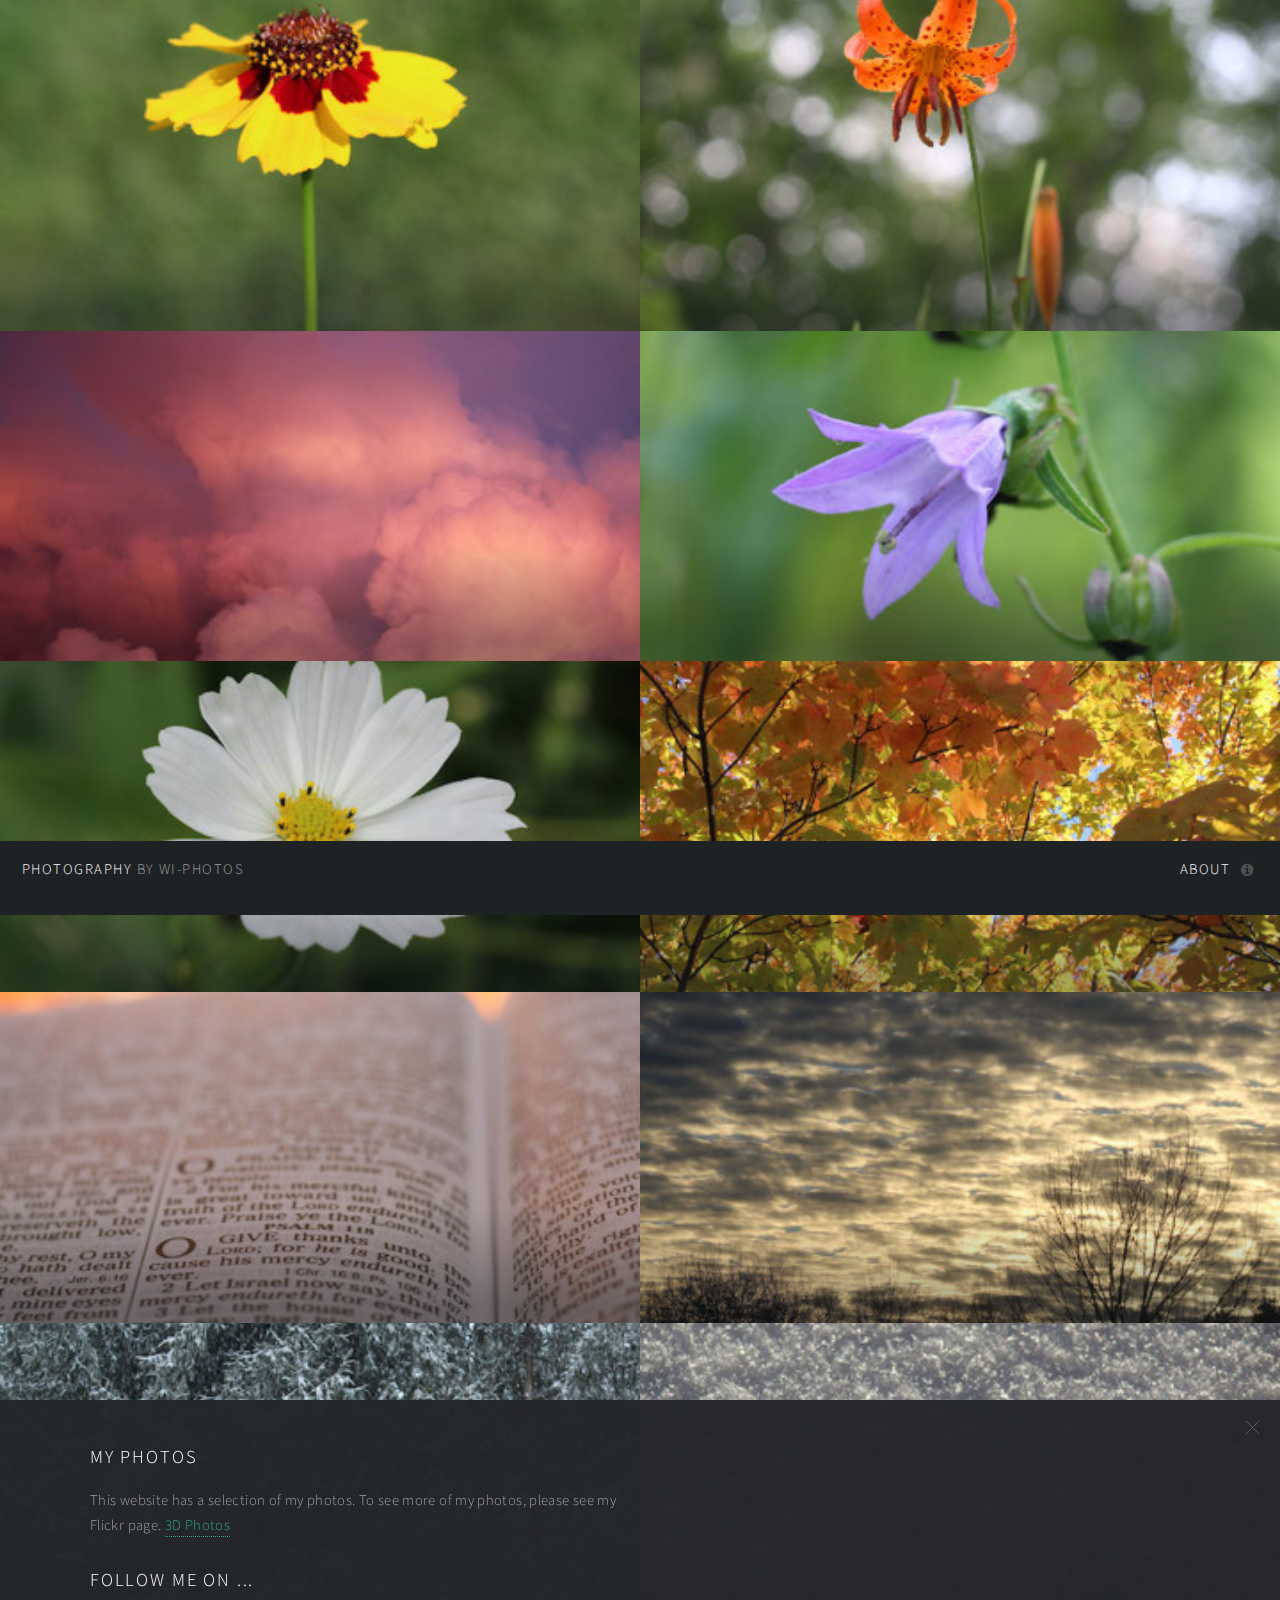
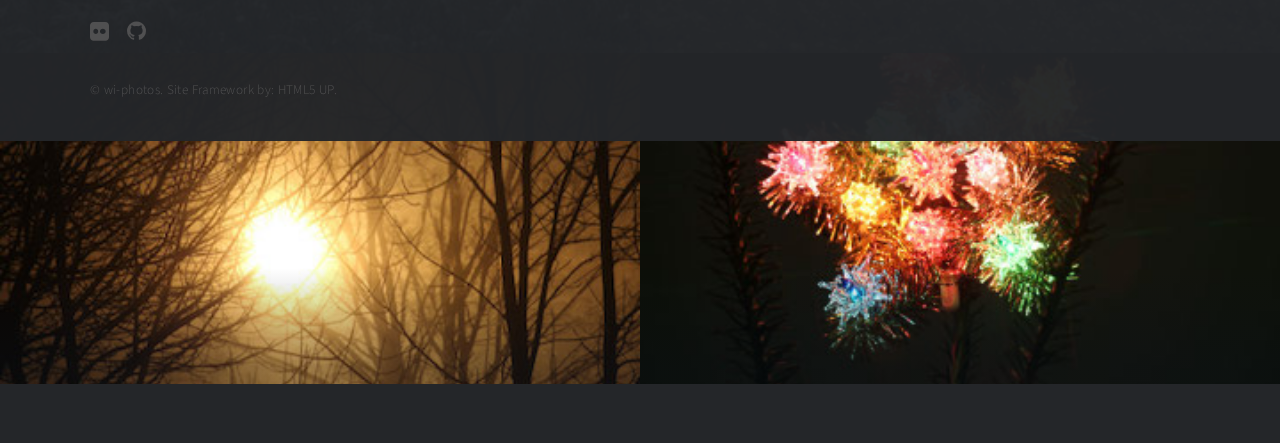
<file: photography/index.html>
<!DOCTYPE HTML>
<!--

	Credit to @ajlkn from HTML5 UP for the framework
	html5up.net | @ajlkn
	Free for personal and commercial use under the CCA 3.0 license (html5up.net/license)
-->
<html>
	<head>
		<title>photography by wi-photos</title>
		<meta charset="utf-8" />
		<meta name="viewport" content="width=device-width, initial-scale=1, user-scalable=no" />
		<!--[if lte IE 8]><script src="assets/js/ie/html5shiv.js"></script><![endif]-->
		<link rel="stylesheet" href="assets/css/main.css" />
		<!--[if lte IE 9]><link rel="stylesheet" href="assets/css/ie9.css" /><![endif]-->
		<!--[if lte IE 8]><link rel="stylesheet" href="assets/css/ie8.css" /><![endif]-->
	</head>
	<body>

		<!-- Wrapper -->
			<div id="wrapper">

				<!-- Footer -->
					<header id="header">
						<h1><a href="main.html"><strong>Photography</strong> by WI-PHOTOS</a></h1>
						<nav>
							<ul>
								<li><a href="#footer" class="icon fa-info-circle">About</a></li>
							</ul>
						</nav>
					</header>

				<!-- Main -->
					<div id="main">
						<article class="thumb">
							<a href="images/fulls/01.jpg" class="image"><img src="images/thumbs/01.jpg" alt="" /></a>
							<h2>  </h2>
							<p>  </p>
						</article>
						<article class="thumb">
							<a href="images/fulls/02.jpg" class="image"><img src="images/thumbs/02.jpg" alt="" /></a>
							<h2>  </h2>
							<p>   </p>
						</article>
						<article class="thumb">
							<a href="images/fulls/03.jpg" class="image"><img src="images/thumbs/03.jpg" alt="" /></a>
							<h2>  </h2>
							<p>  </p>
						</article>
						<article class="thumb">
							<a href="images/fulls/04.jpg" class="image"><img src="images/thumbs/04.jpg" alt="" /></a>
							<h2>   </h2>
							<p>  </p>
						</article>
						<article class="thumb">
							<a href="images/fulls/05.jpg" class="image"><img src="images/thumbs/05.jpg" alt="" /></a>
							<h2>  </h2>
							<p>  </p>
						</article>
						<article class="thumb">
							<a href="images/fulls/06.jpg" class="image"><img src="images/thumbs/06.jpg" alt="" /></a>
							<h2>   </h2>
							<p>  </p>
						</article>
						<article class="thumb">
							<a href="images/fulls/07.jpg" class="image"><img src="images/thumbs/07.jpg" alt="" /></a>
							<h2> </h2>
							<p>  </p>
						</article>
						<article class="thumb">
							<a href="images/fulls/08.jpg" class="image"><img src="images/thumbs/08.jpg" alt="" /></a>
                            <h2> </h2>
                            <p>  </p>
						</article>
						<article class="thumb">
							<a href="images/fulls/09.jpg" class="image"><img src="images/thumbs/09.jpg" alt="" /></a>
							<h2>   </h2>
							<p>   </p>
						</article>
						<article class="thumb">
							<a href="images/fulls/12.jpg" class="image"><img src="images/thumbs/12.jpg" alt="" /></a>
							<h2>   </h2>
							<p>  </p>
						</article>
						<article class="thumb">
							<a href="images/fulls/11.jpg" class="image"><img src="images/thumbs/11.jpg" alt="" /></a>
							<h2>  </h2>
							<p>  </p>
						</article>
						<article class="thumb">
							<a href="images/fulls/10.jpg" class="image"><img src="images/thumbs/10.jpg" alt="" /></a>
							<h2>   </h2>
							<p>  </p>
						</article>
					</div>

				<!-- Footer -->
					<footer id="footer" class="panel">
						<div class="inner split">
							<div>
								<section>
									<h2>My Photos</h2>
                                    <p>This website has a selection of my photos. To see more of my photos, please see my Flickr page. <a href="3dphotos/index.html">3D Photos</a> </p>
								</section>
								<section>
									<h2>Follow me on ...</h2>
									<ul class="icons">
										<li><a href="https://www.flickr.com/people/156713477@N03/" class="icon fa-flickr"><span class="label">Flickr</span></a></li>
										<li><a href="https://github.com/wi-photos" class="icon fa-github"><span class="label">GitHub</span></a></li>
									</ul>
								</section>
								<p class="copyright">
									&copy; wi-photos. Site Framework by: HTML5 UP.
								</p>
							</div>

			</div>

		<!-- Scripts -->
			<script src="assets/js/jquery.min.js"></script>
			<script src="assets/js/jquery.poptrox.min.js"></script>
			<script src="assets/js/skel.min.js"></script>
			<script src="assets/js/util.js"></script>
			<!--[if lte IE 8]><script src="assets/js/ie/respond.min.js"></script><![endif]-->
			<script src="assets/js/main.js"></script>

	</body>
</html>
</file>
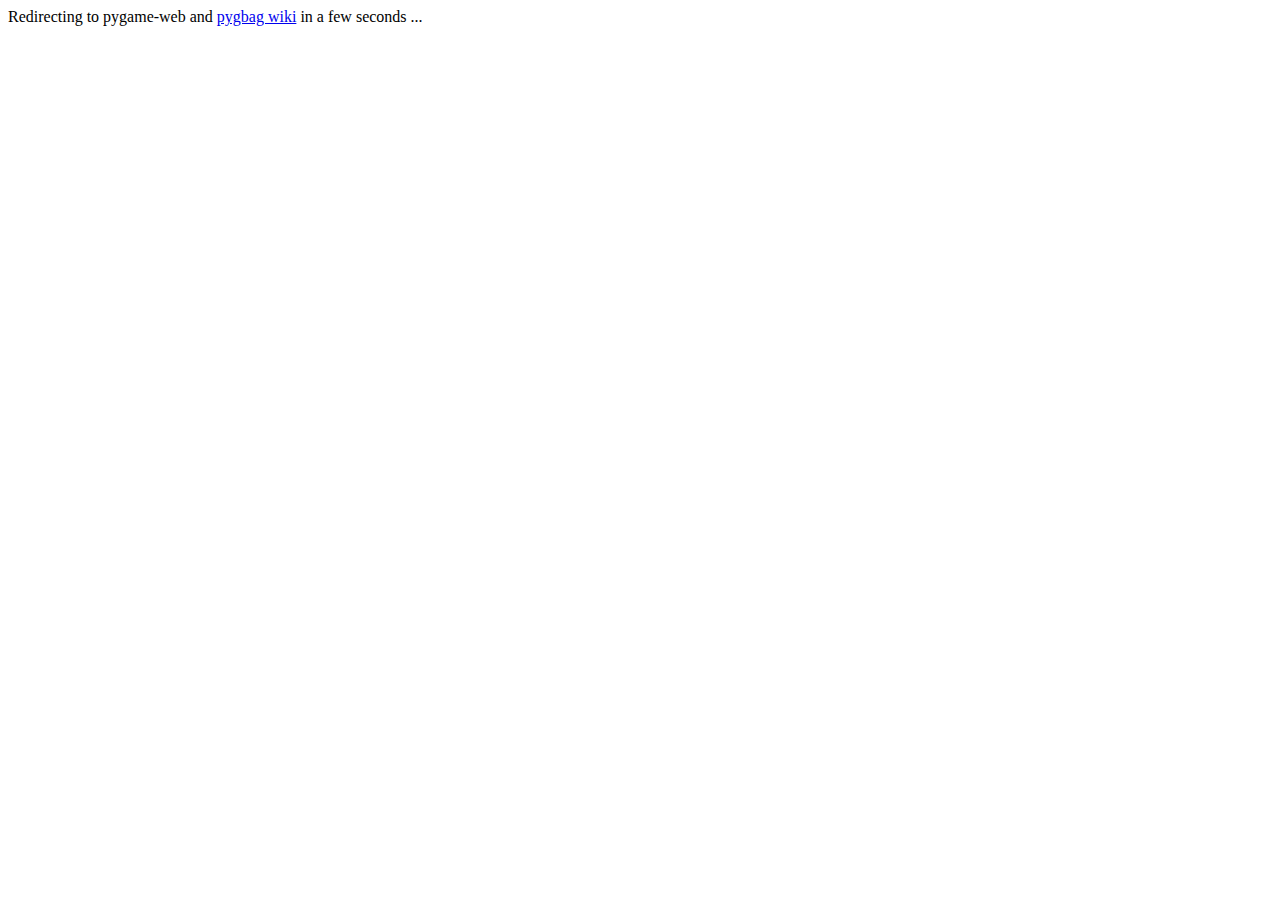
<file: archives/0.8/index.html>
<html>
    <head>
        <meta http-equiv="refresh" content="3; url=https://pygame-web.github.io">
    </head>
<body>
Redirecting to pygame-web and <a href="https://pygame-web.github.io/wiki/pygbag/">pygbag wiki</a> in a few seconds ...
</body>
</html>
</file>
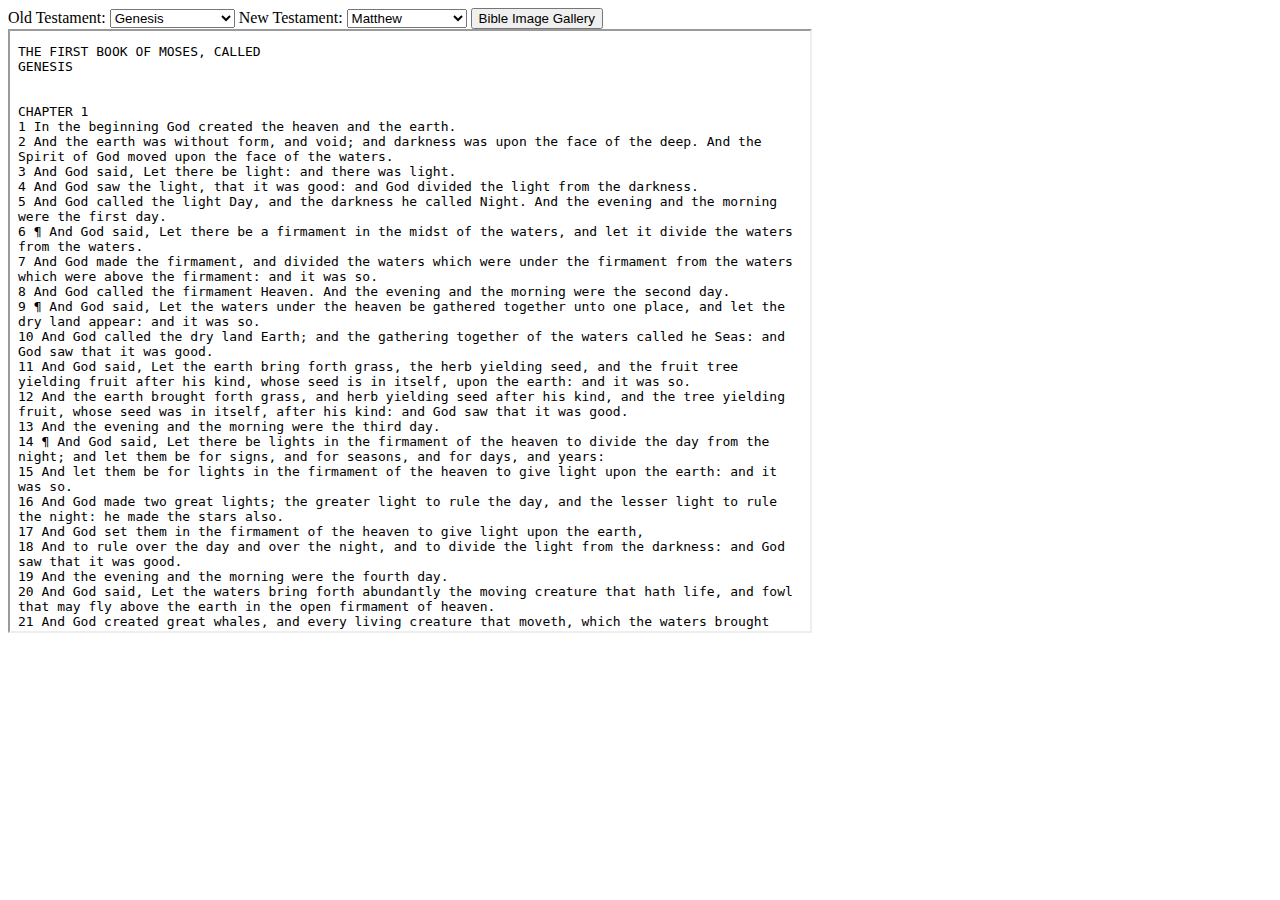
<file: games/HTML-Bible-Reader/index.html>
<!doctype html>

<script> 
x = 1;
function loadBibleBook(book)
{
x = book
document.getElementById("mainframe").src= "src/" + x + ".txt";
return false;
}
function loadBibleImageGallery()
{
document.getElementById("mainframe").src= "src/BibleImageGallery.html";
return false;
}


</script>
<label for="pages">Old Testament:</label>
<select name="pages" id="pages" onchange="loadBibleBook(this.value)">
  <option value="Genesis">Genesis</option>
  <option value="Exodus">Exodus</option>
  <option value="Leviticus">Leviticus</option>
  <option value="Numbers">Numbers</option>
  <option value="Deuteronomy">Deuteronomy</option>
  <option value="Joshua">Joshua</option>
  <option value="Judges">Judges</option>
  <option value="Ruth">Ruth</option>
  <option value="1 Samuel">1 Samuel</option>
  <option value="2 Samuel">2 Samuel</option>
  <option value="1 Kings">1 Kings</option>
  <option value="2 Kings">2 Kings</option>
  <option value="1 Chronicles">1 Chronicles</option>
  <option value="2 Chronicles">2 Chronicles</option>
  <option value="Ezra">Ezra</option>
  <option value="Nehemiah">Nehemiah</option>
  <option value="Esther">Esther</option>
  <option value="Job">Job</option>
  <option value="Psalms">Psalms</option>
  <option value="Proverbs">Proverbs</option>
  <option value="Ecclesiastes">Ecclesiastes</option>
  <option value="SongofSolomon">Song of Solomon</option>
  <option value="Isaiah">Isaiah</option>
  <option value="Jeremiah">Jeremiah</option>
  <option value="Lamentations">Lamentations</option>
  <option value="Ezekiel">Ezekiel</option>
  <option value="Daniel">Daniel</option>
  <option value="Hosea">Hosea</option>
  <option value="Joel">Joel</option>
  <option value="Amos">Amos</option>
  <option value="Obadiah">Obadiah</option>
  <option value="Jonah">Jonah</option>
  <option value="Micah">Micah</option>
  <option value="Nahum">Nahum</option>
  <option value="Habakkuk">Habakkuk</option>
  <option value="Zephaniah">Zephaniah</option>
  <option value="Haggai">Haggai</option>
  <option value="Zechariah">Zechariah</option>
  <option value="Malachi">Malachi</option>
</select>
<label for="pages">New Testament:</label>
<select name="pages" id="pages" onchange="loadBibleBook(this.value)">
  <option value="Matthew">Matthew</option>
  <option value="Mark">Mark</option>
  <option value="Luke">Luke</option>
  <option value="John">John</option>
  <option value="Acts">Acts</option>
  <option value="Romans">Romans</option>
  <option value="1 Corinthians">1 Corinthians</option>
  <option value="2 Corinthians">2 Corinthians</option>
  <option value="Galatians">Galatians</option>
  <option value="Ephesians">Ephesians</option>
  <option value="Philippians">Philippians</option>
  <option value="Colossians">Colossians</option>
  <option value="1 Thessalonians">1 Thessalonians</option>
  <option value="2 Thessalonians">2 Thessalonians</option>
  <option value="1 Timothy">1 Timothy</option>
  <option value="2 Timothy">2 Timothy</option>
  <option value="Titus">Titus</option>
  <option value="Philemon">Philemon</option>
  <option value="Hebrews">Hebrews</option>
  <option value="James">James</option>
  <option value="1 Peter">1 Peter</option>
  <option value="2 Peter">2 Peter</option>
  <option value="1 John">1 John</option>
  <option value="2 John">2 John</option>
  <option value="3 John">3 John</option>
  <option value="Jude">Jude</option>
  <option value="Revelation">Revelation</option>
</select>
<button s onclick="loadBibleImageGallery();">Bible Image Gallery</button>
<br> 
<iframe id="mainframe" width="800" height="600" src="src/Genesis.txt"></iframe>
</file>
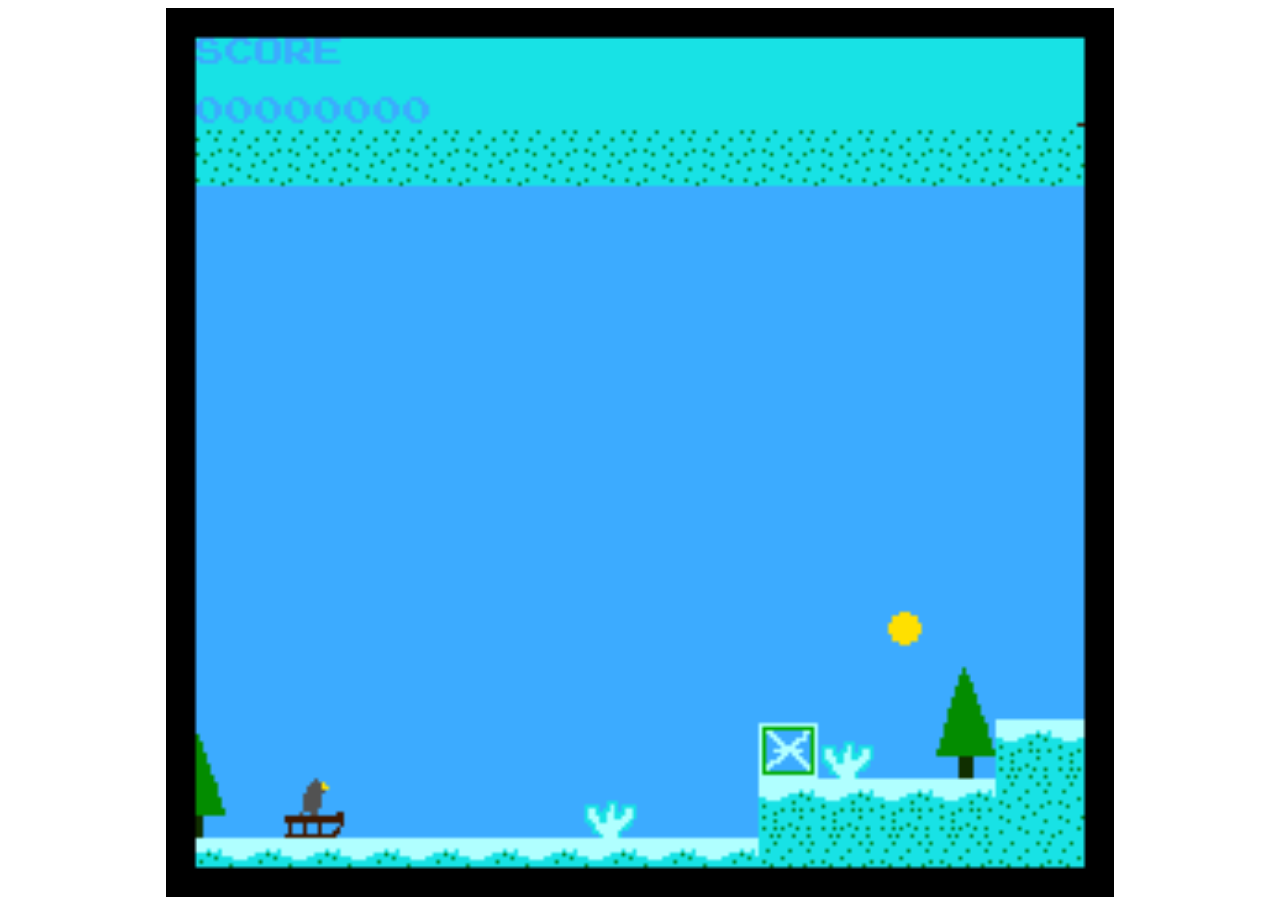
<file: games/nessledding/index.html>
<!DOCTYPE html>

<html>
	<head>
		<meta http-equiv="Content-Type" content="text/html; charset=utf-8">
		<title>Embedding Example</title>
		
		<script type="text/javascript" src="jsnes.min.js"></script>
		<script type="text/javascript" src="nes-embed.js"></script>
		<script>window.onload = function(){nes_load_url("nes-canvas", "sledding.nes");}</script>
	</head>
	<body>
		<div style="margin: auto; width: 75%;">
			<canvas id="nes-canvas" width="256" height="240" style="width: 100%"/>
		</div>
	</body>
</html>
</file>
<file: photography/assets/css/ie9.css>
/*
	Multiverse by HTML5 UP
	html5up.net | @ajlkn
	Free for personal and commercial use under the CCA 3.0 license (html5up.net/license)
*/

/* Panel */

	.panel > .inner.split:after {
		clear: both;
		content: '';
		display: block;
	}

	.panel > .inner.split > div {
		float: left;
		margin-left: 0;
		padding-left: 0;
	}

	.panel > .inner.split > :first-child {
		padding-left: 0;
	}

/* Wrapper */

	#wrapper:before {
		display: none;
	}

/* Main */

	#main:after {
		clear: both;
		content: '';
		display: block;
	}

	#main .thumb {
		float: left;
	}
</file>
<file: photography/assets/css/main.css>
@import url(font-awesome.min.css);
@import url("https://fonts.googleapis.com/css?family=Source+Sans+Pro:300,300italic,400,400italic");

/*
	Multiverse by HTML5 UP
	html5up.net | @ajlkn
	Free for personal and commercial use under the CCA 3.0 license (html5up.net/license)
*/

/* Reset */

	html, body, div, span, applet, object, iframe, h1, h2, h3, h4, h5, h6, p, blockquote, pre, a, abbr, acronym, address, big, cite, code, del, dfn, em, img, ins, kbd, q, s, samp, small, strike, strong, sub, sup, tt, var, b, u, i, center, dl, dt, dd, ol, ul, li, fieldset, form, label, legend, table, caption, tbody, tfoot, thead, tr, th, td, article, aside, canvas, details, embed, figure, figcaption, footer, header, hgroup, menu, nav, output, ruby, section, summary, time, mark, audio, video {
		margin: 0;
		padding: 0;
		border: 0;
		font-size: 100%;
		font: inherit;
		vertical-align: baseline;
	}

	article, aside, details, figcaption, figure, footer, header, hgroup, menu, nav, section {
		display: block;
	}

	body {
		line-height: 1;
	}

	ol, ul {
		list-style: none;
	}

	blockquote, q {
		quotes: none;
	}

	blockquote:before, blockquote:after, q:before, q:after {
		content: '';
		content: none;
	}

	table {
		border-collapse: collapse;
		border-spacing: 0;
	}

	body {
		-webkit-text-size-adjust: none;
	}

/* Box Model */

	*, *:before, *:after {
		-moz-box-sizing: border-box;
		-webkit-box-sizing: border-box;
		box-sizing: border-box;
	}

	@-moz-keyframes spinner {
		0% {
			-moz-transform: rotate(0deg);
			-webkit-transform: rotate(0deg);
			-ms-transform: rotate(0deg);
			transform: rotate(0deg);
		}

		100% {
			-moz-transform: rotate(359deg);
			-webkit-transform: rotate(359deg);
			-ms-transform: rotate(359deg);
			transform: rotate(359deg);
		}
	}

	@-webkit-keyframes spinner {
		0% {
			-moz-transform: rotate(0deg);
			-webkit-transform: rotate(0deg);
			-ms-transform: rotate(0deg);
			transform: rotate(0deg);
		}

		100% {
			-moz-transform: rotate(359deg);
			-webkit-transform: rotate(359deg);
			-ms-transform: rotate(359deg);
			transform: rotate(359deg);
		}
	}

	@-ms-keyframes spinner {
		0% {
			-moz-transform: rotate(0deg);
			-webkit-transform: rotate(0deg);
			-ms-transform: rotate(0deg);
			transform: rotate(0deg);
		}

		100% {
			-moz-transform: rotate(359deg);
			-webkit-transform: rotate(359deg);
			-ms-transform: rotate(359deg);
			transform: rotate(359deg);
		}
	}

	@keyframes spinner {
		0% {
			-moz-transform: rotate(0deg);
			-webkit-transform: rotate(0deg);
			-ms-transform: rotate(0deg);
			transform: rotate(0deg);
		}

		100% {
			-moz-transform: rotate(359deg);
			-webkit-transform: rotate(359deg);
			-ms-transform: rotate(359deg);
			transform: rotate(359deg);
		}
	}

/* Basic */

	@-ms-viewport {
		width: device-width;
	}

	body {
		-ms-overflow-style: scrollbar;
	}

	@media screen and (max-width: 480px) {

		html, body {
			min-width: 320px;
		}

	}

	body {
		background: #242629;
	}

		body.loading *, body.loading *:before, body.loading *:after {
			-moz-animation: none !important;
			-webkit-animation: none !important;
			-ms-animation: none !important;
			animation: none !important;
			-moz-transition: none !important;
			-webkit-transition: none !important;
			-ms-transition: none !important;
			transition: none !important;
		}

		body.resizing *, body.resizing *:before, body.resizing *:after {
			-moz-animation: none !important;
			-webkit-animation: none !important;
			-ms-animation: none !important;
			animation: none !important;
			-moz-transition: none !important;
			-webkit-transition: none !important;
			-ms-transition: none !important;
			transition: none !important;
		}

/* Type */

	body, input, select, textarea {
		color: #a0a0a1;
		font-family: "Source Sans Pro", Helvetica, sans-serif;
		font-size: 15pt;
		font-weight: 300;
		letter-spacing: 0.025em;
		line-height: 1.65;
	}

		@media screen and (max-width: 1680px) {

			body, input, select, textarea {
				font-size: 11pt;
			}

		}

	a {
		-moz-transition: color 0.2s ease-in-out, border-bottom-color 0.2s ease-in-out;
		-webkit-transition: color 0.2s ease-in-out, border-bottom-color 0.2s ease-in-out;
		-ms-transition: color 0.2s ease-in-out, border-bottom-color 0.2s ease-in-out;
		transition: color 0.2s ease-in-out, border-bottom-color 0.2s ease-in-out;
		border-bottom: dotted 1px;
		color: #34a58e;
		text-decoration: none;
	}

		a:hover {
			border-bottom-color: transparent;
			color: #34a58e !important;
		}

	strong, b {
		color: #ffffff;
		font-weight: 300;
	}

	em, i {
		font-style: italic;
	}

	p {
		margin: 0 0 2em 0;
	}

	h1, h2, h3, h4, h5, h6 {
		color: #ffffff;
		font-weight: 300;
		letter-spacing: 0.1em;
		line-height: 1.5;
		margin: 0 0 1em 0;
		text-transform: uppercase;
	}

		h1 a, h2 a, h3 a, h4 a, h5 a, h6 a {
			color: inherit;
			text-decoration: none;
		}

	h1 {
		font-size: 2em;
	}

	h2 {
		font-size: 1.25em;
	}

	h3 {
		font-size: 1.1em;
	}

	h4 {
		font-size: 1em;
	}

	h5 {
		font-size: 0.9em;
	}

	h6 {
		font-size: 0.7em;
	}

	@media screen and (max-width: 736px) {

		h2 {
			font-size: 1em;
		}

		h3 {
			font-size: 0.9em;
		}

		h4 {
			font-size: 0.8em;
		}

		h5 {
			font-size: 0.7em;
		}

		h6 {
			font-size: 0.7em;
		}

	}

	sub {
		font-size: 0.8em;
		position: relative;
		top: 0.5em;
	}

	sup {
		font-size: 0.8em;
		position: relative;
		top: -0.5em;
	}

	blockquote {
		border-left: 4px #36383c;
		font-style: italic;
		margin: 0 0 2em 0;
		padding: 0.5em 0 0.5em 2em;
	}

	code {
		background: #34363b;
		border: solid 1px #36383c;
		font-family: "Courier New", monospace;
		font-size: 0.9em;
		margin: 0 0.25em;
		padding: 0.25em 0.65em;
	}

	pre {
		-webkit-overflow-scrolling: touch;
		font-family: "Courier New", monospace;
		font-size: 0.9em;
		margin: 0 0 2em 0;
	}

		pre code {
			display: block;
			line-height: 1.75;
			padding: 1em 1.5em;
			overflow-x: auto;
		}

	hr {
		border: 0;
		border-bottom: solid 1px #36383c;
		margin: 2em 0;
	}

		hr.major {
			margin: 3em 0;
		}

	.align-left {
		text-align: left;
	}

	.align-center {
		text-align: center;
	}

	.align-right {
		text-align: right;
	}

/* Button */

	input[type="submit"],
	input[type="reset"],
	input[type="button"],
	button,
	.button {
		-moz-appearance: none;
		-webkit-appearance: none;
		-ms-appearance: none;
		appearance: none;
		-moz-transition: background-color 0.2s ease-in-out, box-shadow 0.2s ease-in-out, color 0.2s ease-in-out;
		-webkit-transition: background-color 0.2s ease-in-out, box-shadow 0.2s ease-in-out, color 0.2s ease-in-out;
		-ms-transition: background-color 0.2s ease-in-out, box-shadow 0.2s ease-in-out, color 0.2s ease-in-out;
		transition: background-color 0.2s ease-in-out, box-shadow 0.2s ease-in-out, color 0.2s ease-in-out;
		background-color: transparent;
		border: 0;
		border-radius: 0;
		box-shadow: inset 0 0 0 2px #36383c;
		color: #ffffff !important;
		cursor: pointer;
		display: inline-block;
		font-size: 0.9em;
		font-weight: 300;
		height: 3.05556em;
		letter-spacing: 0.1em;
		line-height: 3.05556em;
		padding: 0 2.5em;
		text-align: center;
		text-decoration: none;
		text-transform: uppercase;
		white-space: nowrap;
	}

		input[type="submit"]:hover,
		input[type="reset"]:hover,
		input[type="button"]:hover,
		button:hover,
		.button:hover {
			box-shadow: inset 0 0 0 2px #34a58e;
			color: #34a58e !important;
		}

			input[type="submit"]:hover:active,
			input[type="reset"]:hover:active,
			input[type="button"]:hover:active,
			button:hover:active,
			.button:hover:active {
				background-color: rgba(52, 165, 142, 0.15);
				color: #34a58e !important;
			}

		input[type="submit"].icon,
		input[type="reset"].icon,
		input[type="button"].icon,
		button.icon,
		.button.icon {
			padding-left: 1.35em;
		}

			input[type="submit"].icon:before,
			input[type="reset"].icon:before,
			input[type="button"].icon:before,
			button.icon:before,
			.button.icon:before {
				margin-right: 0.5em;
			}

		input[type="submit"].fit,
		input[type="reset"].fit,
		input[type="button"].fit,
		button.fit,
		.button.fit {
			display: block;
			margin: 0 0 1em 0;
			width: 100%;
		}

		input[type="submit"].small,
		input[type="reset"].small,
		input[type="button"].small,
		button.small,
		.button.small {
			font-size: 0.8em;
		}

		input[type="submit"].big,
		input[type="reset"].big,
		input[type="button"].big,
		button.big,
		.button.big {
			font-size: 1.35em;
		}

		input[type="submit"].special,
		input[type="reset"].special,
		input[type="button"].special,
		button.special,
		.button.special {
			background-color: #34a58e;
			box-shadow: none;
		}

			input[type="submit"].special:hover,
			input[type="reset"].special:hover,
			input[type="button"].special:hover,
			button.special:hover,
			.button.special:hover {
				background-color: #47c5ab;
				color: #ffffff !important;
			}

				input[type="submit"].special:hover:active,
				input[type="reset"].special:hover:active,
				input[type="button"].special:hover:active,
				button.special:hover:active,
				.button.special:hover:active {
					background-color: #287e6d;
				}

		input[type="submit"].disabled, input[type="submit"]:disabled,
		input[type="reset"].disabled,
		input[type="reset"]:disabled,
		input[type="button"].disabled,
		input[type="button"]:disabled,
		button.disabled,
		button:disabled,
		.button.disabled,
		.button:disabled {
			-moz-pointer-events: none;
			-webkit-pointer-events: none;
			-ms-pointer-events: none;
			pointer-events: none;
			opacity: 0.35;
		}

/* Form */

	form {
		margin: 0 0 2em 0;
	}

		form .field {
			margin: 0 0 1.3em 0;
		}

			form .field.half {
				float: left;
				padding: 0 0 0 0.65em;
				width: 50%;
			}

				form .field.half.first {
					padding: 0 0.65em 0 0;
				}

		form > .actions {
			margin: 1.5em 0 0 0 !important;
		}

		@media screen and (max-width: 736px) {

			form .field.half {
				float: none;
				padding: 0;
				width: 100%;
			}

				form .field.half.first {
					padding: 0;
				}

		}

	label {
		color: #ffffff;
		display: block;
		font-size: 0.9em;
		font-weight: 300;
		margin: 0 0 1em 0;
	}

	input[type="text"],
	input[type="password"],
	input[type="email"],
	input[type="tel"],
	input[type="search"],
	input[type="url"],
	select,
	textarea {
		-moz-appearance: none;
		-webkit-appearance: none;
		-ms-appearance: none;
		appearance: none;
		background: #34363b;
		border: 0;
		border-radius: 0;
		color: #a0a0a1;
		display: block;
		outline: 0;
		padding: 0 1em;
		text-decoration: none;
		width: 100%;
	}

		input[type="text"]:invalid,
		input[type="password"]:invalid,
		input[type="email"]:invalid,
		input[type="tel"]:invalid,
		input[type="search"]:invalid,
		input[type="url"]:invalid,
		select:invalid,
		textarea:invalid {
			box-shadow: none;
		}

		input[type="text"]:focus,
		input[type="password"]:focus,
		input[type="email"]:focus,
		input[type="tel"]:focus,
		input[type="search"]:focus,
		input[type="url"]:focus,
		select:focus,
		textarea:focus {
			box-shadow: inset 0 0 0 2px #34a58e;
		}

	.select-wrapper {
		text-decoration: none;
		display: block;
		position: relative;
	}

		.select-wrapper:before {
			-moz-osx-font-smoothing: grayscale;
			-webkit-font-smoothing: antialiased;
			font-family: FontAwesome;
			font-style: normal;
			font-weight: normal;
			text-transform: none !important;
		}

		.select-wrapper:before {
			color: #36383c;
			content: '\f078';
			display: block;
			height: 2.75em;
			line-height: 2.75em;
			pointer-events: none;
			position: absolute;
			right: 0;
			text-align: center;
			top: 0;
			width: 2.75em;
		}

		.select-wrapper select::-ms-expand {
			display: none;
		}

	input[type="text"],
	input[type="password"],
	input[type="email"],
	input[type="tel"],
	input[type="search"],
	input[type="url"],
	select {
		height: 2.75em;
	}

	textarea {
		padding: 0.75em 1em;
	}

	input[type="checkbox"],
	input[type="radio"] {
		-moz-appearance: none;
		-webkit-appearance: none;
		-ms-appearance: none;
		appearance: none;
		display: block;
		float: left;
		margin-right: -2em;
		opacity: 0;
		width: 1em;
		z-index: -1;
	}

		input[type="checkbox"] + label,
		input[type="radio"] + label {
			text-decoration: none;
			color: #a0a0a1;
			cursor: pointer;
			display: inline-block;
			font-size: 1em;
			font-weight: 300;
			padding-left: 2.4em;
			padding-right: 0.75em;
			position: relative;
		}

			input[type="checkbox"] + label:before,
			input[type="radio"] + label:before {
				-moz-osx-font-smoothing: grayscale;
				-webkit-font-smoothing: antialiased;
				font-family: FontAwesome;
				font-style: normal;
				font-weight: normal;
				text-transform: none !important;
			}

			input[type="checkbox"] + label:before,
			input[type="radio"] + label:before {
				background: #34363b;
				content: '';
				display: inline-block;
				height: 1.65em;
				left: 0;
				line-height: 1.58125em;
				position: absolute;
				text-align: center;
				top: 0;
				width: 1.65em;
			}

		input[type="checkbox"]:checked + label:before,
		input[type="radio"]:checked + label:before {
			background: #34a58e;
			border-color: #34a58e;
			color: #ffffff;
			content: '\f00c';
		}

		input[type="checkbox"]:focus + label:before,
		input[type="radio"]:focus + label:before {
			box-shadow: 0 0 0 2px #34a58e;
		}

	input[type="radio"] + label:before {
		border-radius: 100%;
	}

	::-webkit-input-placeholder {
		color: #707071 !important;
		opacity: 1.0;
	}

	:-moz-placeholder {
		color: #707071 !important;
		opacity: 1.0;
	}

	::-moz-placeholder {
		color: #707071 !important;
		opacity: 1.0;
	}

	:-ms-input-placeholder {
		color: #707071 !important;
		opacity: 1.0;
	}

	.formerize-placeholder {
		color: #707071 !important;
		opacity: 1.0;
	}

/* Icon */

	.icon {
		text-decoration: none;
		border-bottom: none;
		position: relative;
	}

		.icon:before {
			-moz-osx-font-smoothing: grayscale;
			-webkit-font-smoothing: antialiased;
			font-family: FontAwesome;
			font-style: normal;
			font-weight: normal;
			text-transform: none !important;
		}

		.icon > .label {
			display: none;
		}

/* List */

	ol {
		list-style: decimal;
		margin: 0 0 2em 0;
		padding-left: 1.25em;
	}

		ol li {
			padding-left: 0.25em;
		}

	ul {
		list-style: disc;
		margin: 0 0 2em 0;
		padding-left: 1em;
	}

		ul li {
			padding-left: 0.5em;
		}

		ul.alt {
			list-style: none;
			padding-left: 0;
		}

			ul.alt li {
				border-top: solid 1px #36383c;
				padding: 0.5em 0;
			}

				ul.alt li:first-child {
					border-top: 0;
					padding-top: 0;
				}

		ul.icons {
			cursor: default;
			list-style: none;
			padding-left: 0;
		}

			ul.icons li {
				display: inline-block;
				padding: 0 1em 0 0;
			}

				ul.icons li:last-child {
					padding-right: 0;
				}

				ul.icons li .icon {
					color: #505051;
				}

					ul.icons li .icon:before {
						font-size: 1.5em;
					}

		ul.actions {
			cursor: default;
			list-style: none;
			padding-left: 0;
		}

			ul.actions li {
				display: inline-block;
				padding: 0 1em 0 0;
				vertical-align: middle;
			}

				ul.actions li:last-child {
					padding-right: 0;
				}

			ul.actions.small li {
				padding: 0 0.5em 0 0;
			}

			ul.actions.vertical li {
				display: block;
				padding: 1em 0 0 0;
			}

				ul.actions.vertical li:first-child {
					padding-top: 0;
				}

				ul.actions.vertical li > * {
					margin-bottom: 0;
				}

			ul.actions.vertical.small li {
				padding: 0.5em 0 0 0;
			}

				ul.actions.vertical.small li:first-child {
					padding-top: 0;
				}

			ul.actions.fit {
				display: table;
				margin-left: -1em;
				padding: 0;
				table-layout: fixed;
				width: calc(100% + 1em);
			}

				ul.actions.fit li {
					display: table-cell;
					padding: 0 0 0 1em;
				}

					ul.actions.fit li > * {
						margin-bottom: 0;
					}

				ul.actions.fit.small {
					margin-left: -0.5em;
					width: calc(100% + 0.5em);
				}

					ul.actions.fit.small li {
						padding: 0 0 0 0.5em;
					}

			@media screen and (max-width: 480px) {

				ul.actions {
					margin: 0 0 2em 0;
				}

					ul.actions li {
						padding: 1em 0 0 0;
						display: block;
						text-align: center;
						width: 100%;
					}

						ul.actions li:first-child {
							padding-top: 0;
						}

						ul.actions li > * {
							width: 100%;
							margin: 0 !important;
						}

							ul.actions li > *.icon:before {
								margin-left: -2em;
							}

					ul.actions.small li {
						padding: 0.5em 0 0 0;
					}

						ul.actions.small li:first-child {
							padding-top: 0;
						}

			}

	dl {
		margin: 0 0 2em 0;
	}

		dl dt {
			display: block;
			font-weight: 300;
			margin: 0 0 1em 0;
		}

		dl dd {
			margin-left: 2em;
		}

/* Table */

	.table-wrapper {
		-webkit-overflow-scrolling: touch;
		overflow-x: auto;
	}

	table {
		margin: 0 0 2em 0;
		width: 100%;
	}

		table tbody tr {
			border: solid 1px #36383c;
			border-left: 0;
			border-right: 0;
		}

			table tbody tr:nth-child(2n + 1) {
				background-color: #34363b;
			}

		table td {
			padding: 0.75em 0.75em;
		}

		table th {
			color: #ffffff;
			font-size: 0.9em;
			font-weight: 300;
			padding: 0 0.75em 0.75em 0.75em;
			text-align: left;
		}

		table thead {
			border-bottom: solid 2px #36383c;
		}

		table tfoot {
			border-top: solid 2px #36383c;
		}

		table.alt {
			border-collapse: separate;
		}

			table.alt tbody tr td {
				border: solid 1px #36383c;
				border-left-width: 0;
				border-top-width: 0;
			}

				table.alt tbody tr td:first-child {
					border-left-width: 1px;
				}

			table.alt tbody tr:first-child td {
				border-top-width: 1px;
			}

			table.alt thead {
				border-bottom: 0;
			}

			table.alt tfoot {
				border-top: 0;
			}

/* Panel */

	.panel {
		padding: 4em 4em 2em 4em ;
		-moz-transform: translateY(100vh);
		-webkit-transform: translateY(100vh);
		-ms-transform: translateY(100vh);
		transform: translateY(100vh);
		-moz-transition: -moz-transform 0.5s ease;
		-webkit-transition: -webkit-transform 0.5s ease;
		-ms-transition: -ms-transform 0.5s ease;
		transition: transform 0.5s ease;
		-webkit-overflow-scrolling: touch;
		background: rgba(36, 38, 41, 0.975);
		bottom: 4em;
		left: 0;
		max-height: calc(80vh - 4em);
		overflow-y: auto;
		position: fixed;
		width: 100%;
		z-index: 10001;
	}

		.panel.active {
			-moz-transform: translateY(1px);
			-webkit-transform: translateY(1px);
			-ms-transform: translateY(1px);
			transform: translateY(1px);
		}

		.panel > .inner {
			margin: 0 auto;
			max-width: 100%;
			width: 75em;
		}

			.panel > .inner.split {
				display: -moz-flex;
				display: -webkit-flex;
				display: -ms-flex;
				display: flex;
			}

				.panel > .inner.split > div {
					margin-left: 4em;
					width: 50%;
				}

				.panel > .inner.split > :first-child {
					margin-left: 0;
				}

		.panel > .closer {
			-moz-transition: opacity 0.2s ease-in-out;
			-webkit-transition: opacity 0.2s ease-in-out;
			-ms-transition: opacity 0.2s ease-in-out;
			transition: opacity 0.2s ease-in-out;
			background-image: url("images/close.svg");
			background-position: center;
			background-repeat: no-repeat;
			background-size: 3em;
			cursor: pointer;
			height: 5em;
			opacity: 0.25;
			position: absolute;
			right: 0;
			top: 0;
			width: 5em;
			z-index: 2;
		}

			.panel > .closer:hover {
				opacity: 1.0;
			}

		@media screen and (max-width: 1280px) {

			.panel {
				padding: 3em 3em 1em 3em ;
			}

				.panel > .inner.split > div {
					margin-left: 3em;
				}

				.panel > .closer {
					background-size: 2.5em;
					background-position: 75% 25%;
				}

		}

		@media screen and (max-width: 980px) {

			.panel > .inner.split {
				-moz-flex-direction: column;
				-webkit-flex-direction: column;
				-ms-flex-direction: column;
				flex-direction: column;
			}

				.panel > .inner.split > div {
					margin-left: 0;
					width: 100%;
				}

		}

		@media screen and (max-width: 736px) {

			.panel {
				-moz-transform: translateY(-100vh);
				-webkit-transform: translateY(-100vh);
				-ms-transform: translateY(-100vh);
				transform: translateY(-100vh);
				padding: 4em 2em 2em 2em ;
				bottom: auto;
				top: calc(4em - 1px);
			}

				.panel.active {
					-moz-transform: translateY(0);
					-webkit-transform: translateY(0);
					-ms-transform: translateY(0);
					transform: translateY(0);
				}

		}

/* Poptrox Popup */

	.poptrox-overlay {
		-webkit-tap-highlight-color: rgba(255, 255, 255, 0);
	}

	.poptrox-popup {
		background: rgba(31, 34, 36, 0.925);
		box-shadow: 0 1em 3em 0.5em rgba(0, 0, 0, 0.25);
		cursor: default;
	}

		.poptrox-popup:before {
			-moz-transition: opacity 0.2s ease-in-out;
			-webkit-transition: opacity 0.2s ease-in-out;
			-ms-transition: opacity 0.2s ease-in-out;
			transition: opacity 0.2s ease-in-out;
			background-image: -moz-linear-gradient(to left, rgba(31,34,36,0.35), rgba(31,34,36,0) 10em, rgba(31,34,36,0)), -moz-linear-gradient(to right, rgba(31,34,36,0.35), rgba(31,34,36,0) 10em, rgba(31,34,36,0));
			background-image: -webkit-linear-gradient(to left, rgba(31,34,36,0.35), rgba(31,34,36,0) 10em, rgba(31,34,36,0)), -webkit-linear-gradient(to right, rgba(31,34,36,0.35), rgba(31,34,36,0) 10em, rgba(31,34,36,0));
			background-image: -ms-linear-gradient(to left, rgba(31,34,36,0.35), rgba(31,34,36,0) 10em, rgba(31,34,36,0)), -ms-linear-gradient(to right, rgba(31,34,36,0.35), rgba(31,34,36,0) 10em, rgba(31,34,36,0));
			background-image: linear-gradient(to left, rgba(31,34,36,0.35), rgba(31,34,36,0) 10em, rgba(31,34,36,0)), linear-gradient(to right, rgba(31,34,36,0.35), rgba(31,34,36,0) 10em, rgba(31,34,36,0));
			content: '';
			display: block;
			height: 100%;
			left: 0;
			position: absolute;
			top: 0;
			width: 100%;
			z-index: 1;
			opacity: 1;
		}

		.poptrox-popup .closer {
			-moz-transition: opacity 0.2s ease-in-out;
			-webkit-transition: opacity 0.2s ease-in-out;
			-ms-transition: opacity 0.2s ease-in-out;
			transition: opacity 0.2s ease-in-out;
			background-image: url("images/close.svg");
			background-position: center;
			background-repeat: no-repeat;
			background-size: 3em;
			height: 5em;
			opacity: 0;
			position: absolute;
			right: 0;
			top: 0;
			width: 5em;
			z-index: 2;
		}

		.poptrox-popup .nav-previous,
		.poptrox-popup .nav-next {
			-moz-transition: opacity 0.2s ease-in-out;
			-webkit-transition: opacity 0.2s ease-in-out;
			-ms-transition: opacity 0.2s ease-in-out;
			transition: opacity 0.2s ease-in-out;
			background-image: url("images/arrow.svg");
			background-position: center;
			background-repeat: no-repeat;
			background-size: 5em;
			cursor: pointer;
			height: 8em;
			margin-top: -4em;
			opacity: 0;
			position: absolute;
			top: 50%;
			width: 6em;
			z-index: 2;
		}

		.poptrox-popup .nav-previous {
			-moz-transform: scaleX(-1);
			-webkit-transform: scaleX(-1);
			-ms-transform: scaleX(-1);
			transform: scaleX(-1);
			left: 0;
		}

		.poptrox-popup .nav-next {
			right: 0;
		}

		.poptrox-popup .caption {
			padding: 2em 2em 0.1em 2em ;
			background-image: -moz-linear-gradient(to top, rgba(16,16,16,0.45) 25%, rgba(16,16,16,0) 100%);
			background-image: -webkit-linear-gradient(to top, rgba(16,16,16,0.45) 25%, rgba(16,16,16,0) 100%);
			background-image: -ms-linear-gradient(to top, rgba(16,16,16,0.45) 25%, rgba(16,16,16,0) 100%);
			background-image: linear-gradient(to top, rgba(16,16,16,0.45) 25%, rgba(16,16,16,0) 100%);
			bottom: 0;
			cursor: default;
			left: 0;
			position: absolute;
			text-align: left;
			width: 100%;
			z-index: 2;
		}

			.poptrox-popup .caption h2, .poptrox-popup .caption h3, .poptrox-popup .caption h4, .poptrox-popup .caption h5, .poptrox-popup .caption h6 {
				margin: 0 0 0.5em 0;
			}

			.poptrox-popup .caption p {
				color: #ffffff;
			}

		.poptrox-popup .loader {
			-moz-animation: spinner 1s infinite linear !important;
			-webkit-animation: spinner 1s infinite linear !important;
			-ms-animation: spinner 1s infinite linear !important;
			animation: spinner 1s infinite linear !important;
			background-image: url("images/spinner.svg");
			background-position: center;
			background-repeat: no-repeat;
			background-size: contain;
			display: block;
			font-size: 2em;
			height: 2em;
			left: 50%;
			line-height: 2em;
			margin: -1em 0 0 -1em;
			opacity: 0.25;
			position: absolute;
			text-align: center;
			top: 50%;
			width: 2em;
		}

		.poptrox-popup:hover .closer,
		.poptrox-popup:hover .nav-previous,
		.poptrox-popup:hover .nav-next {
			opacity: 0.5;
		}

			.poptrox-popup:hover .closer:hover,
			.poptrox-popup:hover .nav-previous:hover,
			.poptrox-popup:hover .nav-next:hover {
				opacity: 1.0;
			}

		.poptrox-popup.loading:before {
			opacity: 0;
		}

		body.touch .poptrox-popup .closer,
		body.touch .poptrox-popup .nav-previous,
		body.touch .poptrox-popup .nav-next {
			opacity: 1.0 !important;
		}

		@media screen and (max-width: 980px) {

			.poptrox-popup .closer {
				background-size: 3em;
			}

			.poptrox-popup .nav-previous,
			.poptrox-popup .nav-next {
				background-size: 4em;
			}

		}

		@media screen and (max-width: 736px) {

			.poptrox-popup:before {
				display: none;
			}

			.poptrox-popup .caption {
				display: none !important;
			}

			.poptrox-popup .closer,
			.poptrox-popup .nav-previous,
			.poptrox-popup .nav-next {
				display: none !important;
			}

		}

/* Wrapper */

	#wrapper {
		-moz-transition: -moz-filter 0.5s ease, -webkit-filter 0.5s ease, -ms-filter 0.5s ease, -moz-filter 0.5s ease;
		-webkit-transition: -moz-filter 0.5s ease, -webkit-filter 0.5s ease, -ms-filter 0.5s ease, -webkit-filter 0.5s ease;
		-ms-transition: -moz-filter 0.5s ease, -webkit-filter 0.5s ease, -ms-filter 0.5s ease, -ms-filter 0.5s ease;
		transition: -moz-filter 0.5s ease, -webkit-filter 0.5s ease, -ms-filter 0.5s ease, filter 0.5s ease;
		position: relative;
	}

		#wrapper:after {
			-moz-pointer-events: none;
			-webkit-pointer-events: none;
			-ms-pointer-events: none;
			pointer-events: none;
			-moz-transition: opacity 0.5s ease, visibility 0.5s;
			-webkit-transition: opacity 0.5s ease, visibility 0.5s;
			-ms-transition: opacity 0.5s ease, visibility 0.5s;
			transition: opacity 0.5s ease, visibility 0.5s;
			background: rgba(36, 38, 41, 0.5);
			content: '';
			display: block;
			height: 100%;
			left: 0;
			opacity: 0;
			position: absolute;
			top: 0;
			visibility: hidden;
			width: 100%;
			z-index: 1;
		}

			body.ie #wrapper:after {
				background: rgba(36, 38, 41, 0.8);
			}

		body.modal-active #wrapper {
			-moz-filter: blur(8px);
			-webkit-filter: blur(8px);
			-ms-filter: blur(8px);
			filter: blur(8px);
		}

			body.modal-active #wrapper:after {
				-moz-pointer-events: auto;
				-webkit-pointer-events: auto;
				-ms-pointer-events: auto;
				pointer-events: auto;
				opacity: 1;
				visibility: visible;
				z-index: 10003;
			}

		#wrapper:before {
			-moz-animation: spinner 1s infinite linear !important;
			-webkit-animation: spinner 1s infinite linear !important;
			-ms-animation: spinner 1s infinite linear !important;
			animation: spinner 1s infinite linear !important;
			-moz-pointer-events: none;
			-webkit-pointer-events: none;
			-ms-pointer-events: none;
			pointer-events: none;
			-moz-transition: top 0.75s ease-in-out, opacity 0.35s ease-out, visibility 0.35s;
			-webkit-transition: top 0.75s ease-in-out, opacity 0.35s ease-out, visibility 0.35s;
			-ms-transition: top 0.75s ease-in-out, opacity 0.35s ease-out, visibility 0.35s;
			transition: top 0.75s ease-in-out, opacity 0.35s ease-out, visibility 0.35s;
			background-image: url("images/spinner.svg");
			background-position: center;
			background-repeat: no-repeat;
			background-size: contain;
			content: '';
			display: block;
			font-size: 2em;
			height: 2em;
			left: 50%;
			line-height: 2em;
			margin: -1em 0 0 -1em;
			opacity: 0;
			position: fixed;
			text-align: center;
			top: 75%;
			visibility: hidden;
			width: 2em;
		}

		body.loading #wrapper:before {
			-moz-transition: opacity 1s ease-out !important;
			-webkit-transition: opacity 1s ease-out !important;
			-ms-transition: opacity 1s ease-out !important;
			transition: opacity 1s ease-out !important;
			-moz-transition-delay: 0.5s !important;
			-webkit-transition-delay: 0.5s !important;
			-ms-transition-delay: 0.5s !important;
			transition-delay: 0.5s !important;
			opacity: 0.25;
			top: 50%;
			visibility: visible;
		}

/* Header */

	body {
		padding: 0 0 4em 0;
	}

	#header {
		-moz-transform: translateY(0);
		-webkit-transform: translateY(0);
		-ms-transform: translateY(0);
		transform: translateY(0);
		-moz-transition: -moz-transform 1s ease;
		-webkit-transition: -webkit-transform 1s ease;
		-ms-transition: -ms-transform 1s ease;
		transition: transform 1s ease;
		-moz-user-select: none;
		-ms-user-select: none;
		-webkit-user-select: none;
		background: #1f2224;
		bottom: -1em;
		height: 5em;
		left: 0;
		line-height: 4em;
		padding: 0 1.5em;
		position: fixed;
		user-select: none;
		width: 100%;
		z-index: 10002;
	}

		body.loading #header {
			-moz-transform: translateY(4em);
			-webkit-transform: translateY(4em);
			-ms-transform: translateY(4em);
			transform: translateY(4em);
		}

		#header h1 {
			color: #a0a0a1;
			display: inline-block;
			font-size: 1em;
			line-height: 1;
			margin: 0;
			vertical-align: middle;
		}

			#header h1 a {
				border: 0;
				color: inherit;
			}

				#header h1 a:hover {
					color: inherit !important;
				}

		#header nav {
			position: absolute;
			right: 0;
			top: 0;
		}

			#header nav > ul {
				list-style: none;
				margin: 0;
				padding: 0;
			}

				#header nav > ul > li {
					display: inline-block;
					padding: 0;
				}

					#header nav > ul > li a {
						-moz-transition: background-color 0.5s ease;
						-webkit-transition: background-color 0.5s ease;
						-ms-transition: background-color 0.5s ease;
						transition: background-color 0.5s ease;
						border: 0;
						color: #ffffff;
						display: inline-block;
						letter-spacing: 0.1em;
						padding: 0 1.65em;
						text-transform: uppercase;
					}

						#header nav > ul > li a.icon:before {
							color: #505051;
							float: right;
							margin-left: 0.75em;
						}

						#header nav > ul > li a:hover {
							color: #ffffff !important;
						}

						#header nav > ul > li a.active {
							background-color: #242629;
						}

	@media screen and (max-width: 736px) {

		body {
			padding: 4em 0 0 0;
		}

		#header {
			-moz-transform: translateY(0);
			-webkit-transform: translateY(0);
			-ms-transform: translateY(0);
			transform: translateY(0);
			bottom: auto;
			height: 4em;
			padding: 0 1em;
			top: 0;
		}

			body.loading #header {
				-moz-transform: translateY(-3.4em);
				-webkit-transform: translateY(-3.4em);
				-ms-transform: translateY(-3.4em);
				transform: translateY(-3.4em);
			}

			#header h1 {
				font-size: 0.9em;
			}

			#header nav > ul > li a {
				font-size: 0.9em;
				padding: 0 1.15em;
			}

	}

/* Main */

	#main {
		-moz-transition: -moz-filter 0.5s ease, -webkit-filter 0.5s ease, -ms-filter 0.5s ease, -moz-filter 0.5s ease;
		-webkit-transition: -moz-filter 0.5s ease, -webkit-filter 0.5s ease, -ms-filter 0.5s ease, -webkit-filter 0.5s ease;
		-ms-transition: -moz-filter 0.5s ease, -webkit-filter 0.5s ease, -ms-filter 0.5s ease, -ms-filter 0.5s ease;
		transition: -moz-filter 0.5s ease, -webkit-filter 0.5s ease, -ms-filter 0.5s ease, filter 0.5s ease;
		display: -moz-flex;
		display: -webkit-flex;
		display: -ms-flex;
		display: flex;
		-moz-flex-wrap: wrap;
		-webkit-flex-wrap: wrap;
		-ms-flex-wrap: wrap;
		flex-wrap: wrap;
		-webkit-tap-highlight-color: rgba(255, 255, 255, 0);
	}

		#main .thumb {
			-moz-transition: opacity 1.25s ease-in-out;
			-webkit-transition: opacity 1.25s ease-in-out;
			-ms-transition: opacity 1.25s ease-in-out;
			transition: opacity 1.25s ease-in-out;
			-moz-pointer-events: auto;
			-webkit-pointer-events: auto;
			-ms-pointer-events: auto;
			pointer-events: auto;
			-webkit-tap-highlight-color: rgba(255, 255, 255, 0);
			opacity: 1;
			overflow: hidden;
			position: relative;
		}

			#main .thumb:after {
				background-image: -moz-linear-gradient(to top, rgba(10,17,25,0.35) 5%, rgba(10,17,25,0) 35%);
				background-image: -webkit-linear-gradient(to top, rgba(10,17,25,0.35) 5%, rgba(10,17,25,0) 35%);
				background-image: -ms-linear-gradient(to top, rgba(10,17,25,0.35) 5%, rgba(10,17,25,0) 35%);
				background-image: linear-gradient(to top, rgba(10,17,25,0.35) 5%, rgba(10,17,25,0) 35%);
				-moz-pointer-events: none;
				-webkit-pointer-events: none;
				-ms-pointer-events: none;
				pointer-events: none;
				background-size: cover;
				content: '';
				display: block;
				height: 100%;
				left: 0;
				position: absolute;
				top: 0;
				width: 100%;
			}

			#main .thumb > .image {
				-webkit-tap-highlight-color: rgba(255, 255, 255, 0);
				background-position: center;
				background-repeat: no-repeat;
				background-size: cover;
				border: 0;
				height: 100%;
				left: 0;
				position: absolute;
				top: 0;
				width: 100%;
			}

			#main .thumb > h2 {
				-moz-pointer-events: none;
				-webkit-pointer-events: none;
				-ms-pointer-events: none;
				pointer-events: none;
				bottom: 1.875em;
				font-size: 0.8em;
				left: 2.1875em;
				margin: 0;
				position: absolute;
				z-index: 1;
			}

			#main .thumb > p {
				display: none;
			}

		#main:after {
			-moz-pointer-events: none;
			-webkit-pointer-events: none;
			-ms-pointer-events: none;
			pointer-events: none;
			-moz-transition: opacity 0.5s ease, visibility 0.5s;
			-webkit-transition: opacity 0.5s ease, visibility 0.5s;
			-ms-transition: opacity 0.5s ease, visibility 0.5s;
			transition: opacity 0.5s ease, visibility 0.5s;
			background: rgba(36, 38, 41, 0.25);
			content: '';
			display: block;
			height: 100%;
			left: 0;
			opacity: 0;
			position: absolute;
			top: 0;
			visibility: hidden;
			width: 100%;
			z-index: 1;
		}

			body.ie #main:after {
				background: rgba(36, 38, 41, 0.55);
			}

		body.content-active #main {
			-moz-filter: blur(6px);
			-webkit-filter: blur(6px);
			-ms-filter: blur(6px);
			filter: blur(6px);
		}

			body.content-active #main:after {
				-moz-pointer-events: auto;
				-webkit-pointer-events: auto;
				-ms-pointer-events: auto;
				pointer-events: auto;
				opacity: 1;
				visibility: visible;
			}

		body.loading #main .thumb {
			-moz-pointer-events: none;
			-webkit-pointer-events: none;
			-ms-pointer-events: none;
			pointer-events: none;
			opacity: 0;
		}

		#main .thumb {
			-moz-transition-delay: 2.525s;
			-webkit-transition-delay: 2.525s;
			-ms-transition-delay: 2.525s;
			transition-delay: 2.525s;
			height: calc(40vh - 2em);
			min-height: 20em;
			width: 25%;
		}

			#main .thumb:nth-child(1) {
				-moz-transition-delay: 0.65s;
				-webkit-transition-delay: 0.65s;
				-ms-transition-delay: 0.65s;
				transition-delay: 0.65s;
			}

			#main .thumb:nth-child(2) {
				-moz-transition-delay: 0.8s;
				-webkit-transition-delay: 0.8s;
				-ms-transition-delay: 0.8s;
				transition-delay: 0.8s;
			}

			#main .thumb:nth-child(3) {
				-moz-transition-delay: 0.95s;
				-webkit-transition-delay: 0.95s;
				-ms-transition-delay: 0.95s;
				transition-delay: 0.95s;
			}

			#main .thumb:nth-child(4) {
				-moz-transition-delay: 1.1s;
				-webkit-transition-delay: 1.1s;
				-ms-transition-delay: 1.1s;
				transition-delay: 1.1s;
			}

			#main .thumb:nth-child(5) {
				-moz-transition-delay: 1.25s;
				-webkit-transition-delay: 1.25s;
				-ms-transition-delay: 1.25s;
				transition-delay: 1.25s;
			}

			#main .thumb:nth-child(6) {
				-moz-transition-delay: 1.4s;
				-webkit-transition-delay: 1.4s;
				-ms-transition-delay: 1.4s;
				transition-delay: 1.4s;
			}

			#main .thumb:nth-child(7) {
				-moz-transition-delay: 1.55s;
				-webkit-transition-delay: 1.55s;
				-ms-transition-delay: 1.55s;
				transition-delay: 1.55s;
			}

			#main .thumb:nth-child(8) {
				-moz-transition-delay: 1.7s;
				-webkit-transition-delay: 1.7s;
				-ms-transition-delay: 1.7s;
				transition-delay: 1.7s;
			}

			#main .thumb:nth-child(9) {
				-moz-transition-delay: 1.85s;
				-webkit-transition-delay: 1.85s;
				-ms-transition-delay: 1.85s;
				transition-delay: 1.85s;
			}

			#main .thumb:nth-child(10) {
				-moz-transition-delay: 2s;
				-webkit-transition-delay: 2s;
				-ms-transition-delay: 2s;
				transition-delay: 2s;
			}

			#main .thumb:nth-child(11) {
				-moz-transition-delay: 2.15s;
				-webkit-transition-delay: 2.15s;
				-ms-transition-delay: 2.15s;
				transition-delay: 2.15s;
			}

			#main .thumb:nth-child(12) {
				-moz-transition-delay: 2.3s;
				-webkit-transition-delay: 2.3s;
				-ms-transition-delay: 2.3s;
				transition-delay: 2.3s;
			}

		@media screen and (max-width: 1680px) {

			#main .thumb {
				-moz-transition-delay: 2.075s;
				-webkit-transition-delay: 2.075s;
				-ms-transition-delay: 2.075s;
				transition-delay: 2.075s;
				height: calc(40vh - 2em);
				min-height: 20em;
				width: 33.33333%;
			}

				#main .thumb:nth-child(1) {
					-moz-transition-delay: 0.65s;
					-webkit-transition-delay: 0.65s;
					-ms-transition-delay: 0.65s;
					transition-delay: 0.65s;
				}

				#main .thumb:nth-child(2) {
					-moz-transition-delay: 0.8s;
					-webkit-transition-delay: 0.8s;
					-ms-transition-delay: 0.8s;
					transition-delay: 0.8s;
				}

				#main .thumb:nth-child(3) {
					-moz-transition-delay: 0.95s;
					-webkit-transition-delay: 0.95s;
					-ms-transition-delay: 0.95s;
					transition-delay: 0.95s;
				}

				#main .thumb:nth-child(4) {
					-moz-transition-delay: 1.1s;
					-webkit-transition-delay: 1.1s;
					-ms-transition-delay: 1.1s;
					transition-delay: 1.1s;
				}

				#main .thumb:nth-child(5) {
					-moz-transition-delay: 1.25s;
					-webkit-transition-delay: 1.25s;
					-ms-transition-delay: 1.25s;
					transition-delay: 1.25s;
				}

				#main .thumb:nth-child(6) {
					-moz-transition-delay: 1.4s;
					-webkit-transition-delay: 1.4s;
					-ms-transition-delay: 1.4s;
					transition-delay: 1.4s;
				}

				#main .thumb:nth-child(7) {
					-moz-transition-delay: 1.55s;
					-webkit-transition-delay: 1.55s;
					-ms-transition-delay: 1.55s;
					transition-delay: 1.55s;
				}

				#main .thumb:nth-child(8) {
					-moz-transition-delay: 1.7s;
					-webkit-transition-delay: 1.7s;
					-ms-transition-delay: 1.7s;
					transition-delay: 1.7s;
				}

				#main .thumb:nth-child(9) {
					-moz-transition-delay: 1.85s;
					-webkit-transition-delay: 1.85s;
					-ms-transition-delay: 1.85s;
					transition-delay: 1.85s;
				}

		}

		@media screen and (max-width: 1280px) {

			#main .thumb {
				-moz-transition-delay: 1.625s;
				-webkit-transition-delay: 1.625s;
				-ms-transition-delay: 1.625s;
				transition-delay: 1.625s;
				height: calc(40vh - 2em);
				min-height: 20em;
				width: 50%;
			}

				#main .thumb:nth-child(1) {
					-moz-transition-delay: 0.65s;
					-webkit-transition-delay: 0.65s;
					-ms-transition-delay: 0.65s;
					transition-delay: 0.65s;
				}

				#main .thumb:nth-child(2) {
					-moz-transition-delay: 0.8s;
					-webkit-transition-delay: 0.8s;
					-ms-transition-delay: 0.8s;
					transition-delay: 0.8s;
				}

				#main .thumb:nth-child(3) {
					-moz-transition-delay: 0.95s;
					-webkit-transition-delay: 0.95s;
					-ms-transition-delay: 0.95s;
					transition-delay: 0.95s;
				}

				#main .thumb:nth-child(4) {
					-moz-transition-delay: 1.1s;
					-webkit-transition-delay: 1.1s;
					-ms-transition-delay: 1.1s;
					transition-delay: 1.1s;
				}

				#main .thumb:nth-child(5) {
					-moz-transition-delay: 1.25s;
					-webkit-transition-delay: 1.25s;
					-ms-transition-delay: 1.25s;
					transition-delay: 1.25s;
				}

				#main .thumb:nth-child(6) {
					-moz-transition-delay: 1.4s;
					-webkit-transition-delay: 1.4s;
					-ms-transition-delay: 1.4s;
					transition-delay: 1.4s;
				}

		}

		@media screen and (max-width: 980px) {

			#main .thumb {
				-moz-transition-delay: 2.075s;
				-webkit-transition-delay: 2.075s;
				-ms-transition-delay: 2.075s;
				transition-delay: 2.075s;
				height: calc(28.57143vh - 1.33333em);
				min-height: 18em;
				width: 50%;
			}

				#main .thumb:nth-child(1) {
					-moz-transition-delay: 0.65s;
					-webkit-transition-delay: 0.65s;
					-ms-transition-delay: 0.65s;
					transition-delay: 0.65s;
				}

				#main .thumb:nth-child(2) {
					-moz-transition-delay: 0.8s;
					-webkit-transition-delay: 0.8s;
					-ms-transition-delay: 0.8s;
					transition-delay: 0.8s;
				}

				#main .thumb:nth-child(3) {
					-moz-transition-delay: 0.95s;
					-webkit-transition-delay: 0.95s;
					-ms-transition-delay: 0.95s;
					transition-delay: 0.95s;
				}

				#main .thumb:nth-child(4) {
					-moz-transition-delay: 1.1s;
					-webkit-transition-delay: 1.1s;
					-ms-transition-delay: 1.1s;
					transition-delay: 1.1s;
				}

				#main .thumb:nth-child(5) {
					-moz-transition-delay: 1.25s;
					-webkit-transition-delay: 1.25s;
					-ms-transition-delay: 1.25s;
					transition-delay: 1.25s;
				}

				#main .thumb:nth-child(6) {
					-moz-transition-delay: 1.4s;
					-webkit-transition-delay: 1.4s;
					-ms-transition-delay: 1.4s;
					transition-delay: 1.4s;
				}

				#main .thumb:nth-child(7) {
					-moz-transition-delay: 1.55s;
					-webkit-transition-delay: 1.55s;
					-ms-transition-delay: 1.55s;
					transition-delay: 1.55s;
				}

				#main .thumb:nth-child(8) {
					-moz-transition-delay: 1.7s;
					-webkit-transition-delay: 1.7s;
					-ms-transition-delay: 1.7s;
					transition-delay: 1.7s;
				}

				#main .thumb:nth-child(9) {
					-moz-transition-delay: 1.85s;
					-webkit-transition-delay: 1.85s;
					-ms-transition-delay: 1.85s;
					transition-delay: 1.85s;
				}

		}

		@media screen and (max-width: 480px) {

			#main .thumb {
				-moz-transition-delay: 1.175s;
				-webkit-transition-delay: 1.175s;
				-ms-transition-delay: 1.175s;
				transition-delay: 1.175s;
				height: calc(40vh - 2em);
				min-height: 18em;
				width: 100%;
			}

				#main .thumb:nth-child(1) {
					-moz-transition-delay: 0.65s;
					-webkit-transition-delay: 0.65s;
					-ms-transition-delay: 0.65s;
					transition-delay: 0.65s;
				}

				#main .thumb:nth-child(2) {
					-moz-transition-delay: 0.8s;
					-webkit-transition-delay: 0.8s;
					-ms-transition-delay: 0.8s;
					transition-delay: 0.8s;
				}

				#main .thumb:nth-child(3) {
					-moz-transition-delay: 0.95s;
					-webkit-transition-delay: 0.95s;
					-ms-transition-delay: 0.95s;
					transition-delay: 0.95s;
				}

		}

/* Footer */

	#footer .copyright {
		color: #505051;
		font-size: 0.9em;
	}

		#footer .copyright a {
			color: inherit;
		}
</file>
<file: photography/assets/css/ie8.css>
/*
	Multiverse by HTML5 UP
	html5up.net | @ajlkn
	Free for personal and commercial use under the CCA 3.0 license (html5up.net/license)
*/

/* Button */

	input[type="submit"],
	input[type="reset"],
	input[type="button"],
	button,
	.button {
		border: solid 2px #36383c;
	}

		input[type="submit"].special,
		input[type="reset"].special,
		input[type="button"].special,
		button.special,
		.button.special {
			border: 0;
		}

/* Panel */

	.panel {
		background: #242629;
		display: none;
	}

		.panel.active {
			display: block;
		}

		.panel > .closer:before {
			content: '\00d7';
			font-size: 42px;
		}

/* Main */

	#main .thumb > h2 {
		text-align: center;
		width: 100%;
		left: 0;
	}
</file>
